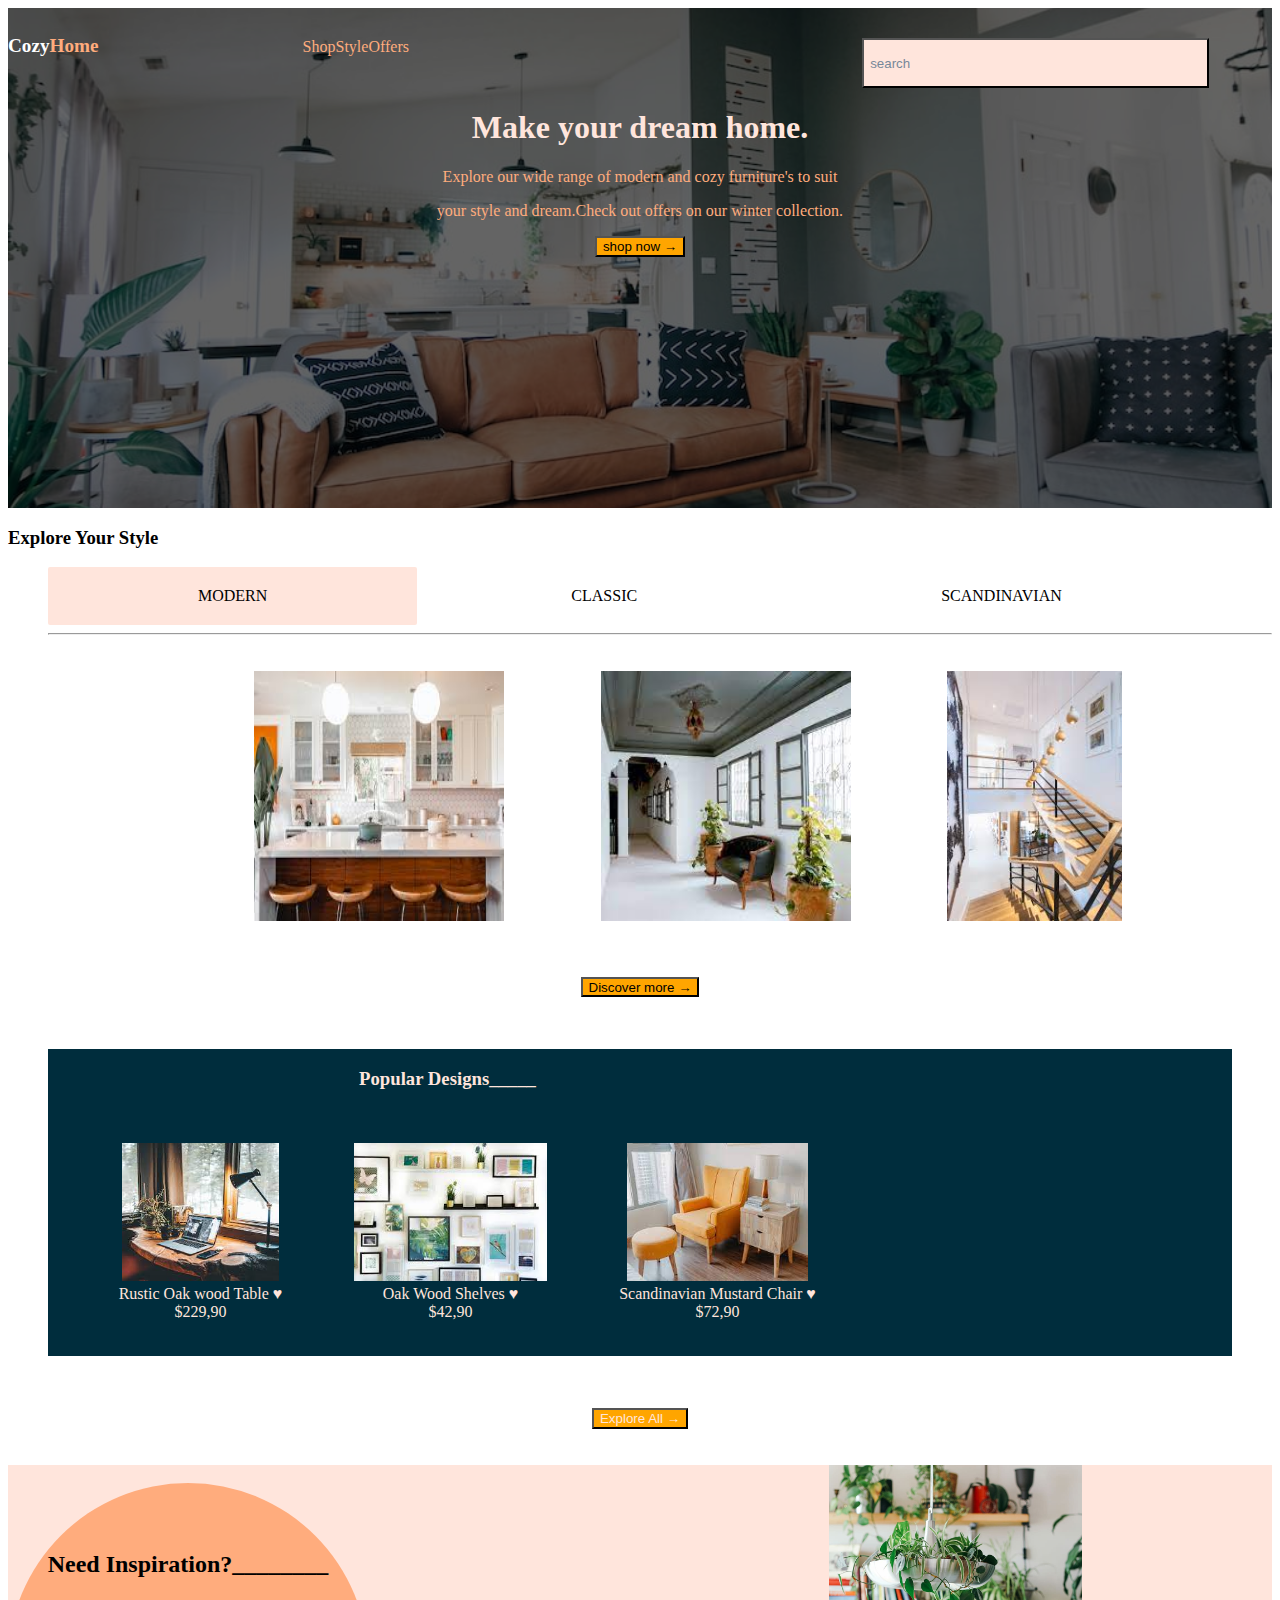
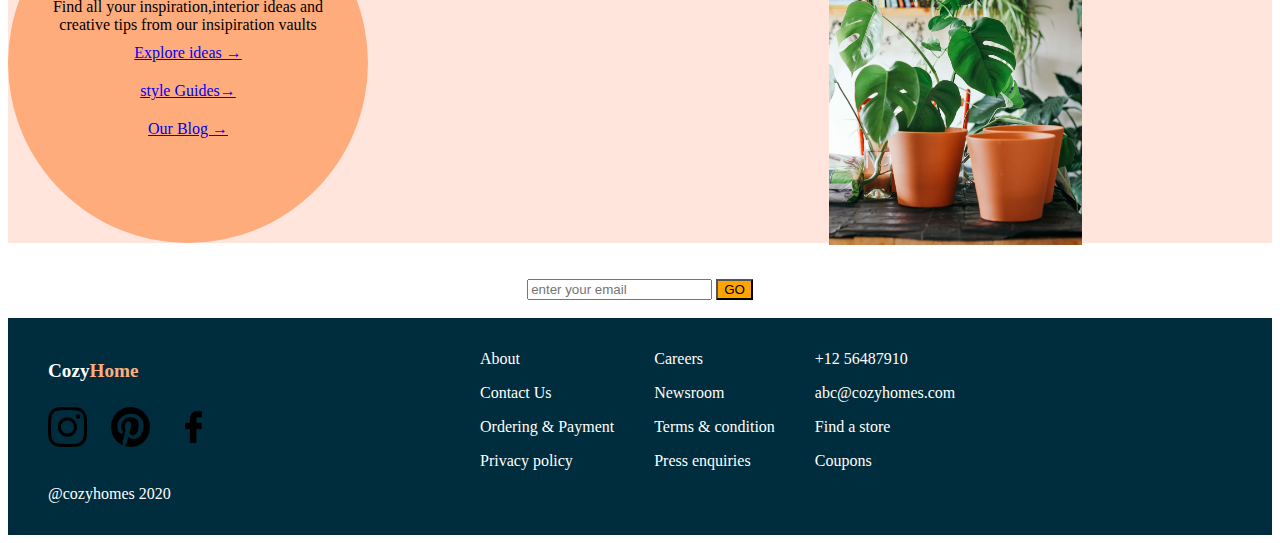
<file: index.html>
<!DOCTYPE html>
<html lang="en">
<head>
    <meta charset="UTF-8">
    <meta http-equiv="X-UA-Compatible" content="IE=edge">
    <meta name="viewport" content="width=device-width, initial-scale=1.0">
    <title>Document</title>
    <link rel="stylesheet" href="style.css">
</head>
<body>
    <div class="coach">
    <div class ="content">
        <div id="coz"><h4 id ="word">Cozy</h4><h4 id="Home">Home</h4></div>
   <div class="bars">
    <li>Shop</li>
    <li>Style</li>
    <li>Offers</li>
    <!-- <a href="Shop">Shop</a>
    <a href="Style">Style</a>
    <a href="Offers">Offers</a> -->
    <button class="search">search</button>
   </div>
   <br>

   <div class="dream">
    <h1>Make your dream home.</h1>
   </div>
   <div class="explore">
        <p>Explore our wide range of modern and cozy furniture's to suit</p>
        <p>your style and dream.Check out offers on our winter collection.</p>
        <button class="button">shop now &#8594;</button>
    </div> 
</div>    
</div>  
<div>
    <h3>Explore Your Style </h3>
</div>
<!-- <div class ="kitchen">
    <p id ="mod">MODERN </p>
    <img src="/kitchen.jpeg" alt="kitchen image ">
    <p id ="sic">CLASSIC </p>
    <img src="/pavement.jpeg" alt="pavement ">
    <p id ="case">SCANDINAVIAN </p>
    <img src="/stairs.jpeg" alt="staircase ">
   <br>
   <br>
</div> -->
<div>
<nav class ="nav">
    <ul>
        <li class ="modern">MODERN</li>
        <li>CLASSIC</li>
        <li>SCANDINAVIAN</li>
        <hr>
    </ul>
</div>
</nav>
<div class ="Pics">
    <img  class="kitchen"src="/kitchen.jpeg" alt="photo of a kitchen">
    <img  class ="pave"src="/pavement.jpeg" alt="pavement">
    <img  class="stairs"src="/stairs.jpeg" alt="stairs">

</div>
<div>
    <br>
    <br>
    <button class="ton">Discover more &#8594;</button>
    <br>
    <br>
</div>
<figure class="popular">
    
<div class="des">
    <h3>Popular Designs_____ </h3><br>
    
    
    <ul class="ul">
        <li><img src="/laptop.jpeg" alt="laptop" class="image1"><br>Rustic Oak wood Table <span>&hearts;</span><br>$229,90</li>
        <li><img src="/diy.jpeg" alt="shelves" class="image2"><br>Oak Wood Shelves <span>&hearts;</span><br>$42,90</li>
        <li><img src="/orange.jpeg" alt="orange chair" class="image3"><br>Scandinavian Mustard Chair <span>&hearts;</span><br>$72,90 </li>

    </ul>
</div>
</figure>
<br>
<br>

 <div class="exploreall">
<button class="all">Explore All &#8594;</button>
</div> 
<br>
<br>
<div class="inspire">
 <div class="Inspiration">
    <div class ="plantpot">
        <img src="/plant-pot-flower-decoration (1).jpg" alt="plantpot"></div>
        <br>
<div class="round">
    <br>
    <h2>Need Inspiration?________</h2>
    <div class="insideform">
    <span>Find all your inspiration,interior ideas and creative tips from our</span>
    <span>insipiration vaults</span>
    <br>
    <div class="blog">
    <a href="Explore ideas.HTML" &#8594;>Explore ideas &#8594;</a>
    <a href="Style Guides">style Guides&#8594; </a>
    <a href="Our Blog">Our Blog &#8594;</a>
    <br>
    <br>
    </div>
    </div>
</div>   
</div>
</div>

    <br>
    <br>

</div>
<div class="email">
    <input type=" email" placeholder="enter your email"   />  
    <button class="Gone">GO</button>
    <br>
    <br>
</div>

    <div class ="footer">
    
    <ul>
        <div id="co"><h4 id ="word">Cozy</h4><h4 id="Home">Home</h4></div>
        <br>
        <div class="icons">
        <img class="insta"src="insta.png" alt="gram">
        <img  class ="pin"src="pin.png" alt="pinterest">
        <img class="book" src="fb.png" alt="facebook">
        <br>
        </div>
        <br>
        <p>@cozyhomes 2020</p>

</ul>
    
    </ul>
    <div></div>
    <ul>
        <p>About</p>
        <p>Contact Us</p>
        <p>Ordering & Payment</p>
        <p>Privacy policy</p>
    
    </ul>
    <div></div>
    <ul>
        <p>Careers</p>
        <p>Newsroom</p>
        <p>Terms & condition</p>
        <p>Press enquiries</p>
    </ul>
    <div></div>
    <ul>
        <p>+12 56487910</p>
        <p>abc@cozyhomes.com</p>
        <p>Find a store</p>
        <p>Coupons</p>
    </ul>
</div>
</div>
</body>
</html>
</file>
<file: style.css>
.coach{
    background-image: url("car.jpeg");
    background-repeat: no-repeat;
    margin: 0%;
    height: 500px;
    background-size: 100%;
    overflow: none;
    background-position: center;
}
.content{
    background-color: rgba(0,0,0,.6);
    height: 500px;
}


.bar{
    background-color: white;
    height: 50 px;
    margin: 0 auto;
    display: flex;
    display: inline
    

}
.dream{
    margin: 0 auto;
    padding-top: 0%;
    text-align: center;
    color:#ffe5dc;
    }
    .explore{
    
            margin: 0 auto;
            text-align: center;
            color: #ffac7d;
    }
    .button{
        background-color: orange;
        
    }
    #coz{
        display: inline-flex;
        font-size: larger;
        color: white;
    }
    #Home{
        color:#ffac7d;
    }
    .bars{
        display: inline-flex;
        list-style: none;
        overflow: auto;
        padding-left: 60%;
        margin-left: 0%;
        padding: 30px 20px 0px 200px;
    }
    .bars a{float: left;
        padding: 12px;
        color: black;
        color: #ffac7d;

    }
    #mod{
        border-radius: 1px;
    }
    #class{
        display: flex;
    }
.kitchen{
    display: flex;

}
.ton{
    background-color: orange;
    padding-bottom: 0px;
    text-align: center;
    display: flex;
    margin:0 auto;
    
    }
    .popular{
        display: flex;
        background-color: #002d3d;
    }
    .all{
        background-color: orange;
        text-align: center;
        color: #002d3d;
        margin:0 auto;
        display: flex;
        text-decoration-color: #002d3d;
    }
    .Insipration{
        background-color: #ffe5dc;
        display: flex;
    }
    .plantpot{
        display: flex;
        width: 200px;
        height: 200px;
        justify-content: end;
        float: right;
    }
    .Gone{
        background-color: orange;
       border-radius: 2%;
    }
    .last{
        background-color: #002d3d;
        
    }
    #finalcozy{
        display: inline-flex;
        font-size: larger;
        color:black;
    }
    .final{
        display: flex;
        display: inline flex;
    }
    .blog a{
        display: block;
        padding: 10px 1px;
    
    /* }
    /* .insideform{
        background-color: #ffac7d;
        border-radius: 10%;
        width: 50%;
        height: 70%;
        text-align: left; */
    } */
    .pop{
color: #ffac7d;
text-align: end;
display: block;
    }
    .image1{
        width: 70%;
        height: 70%
        
    }
    .image2{
        width: 70%;
        height: 70%
        
    }
    .image3{
        width: 70%;
        height: 70%
        
    }
    .ul{
        display: flex;
        list-style-type: none;

    }
    .des{
        text-align: center;
        color: #ffe5dc;
    }
    .Insipration{
        background-color: #ffe5dc;
        width: 20px;

    }
    .our{
        text-align: center;
    }
    li{
        display: flex;
        list-style: none;
        display: inline-block;
        
    }
    .lastpage{
        background-color: #002d3d;
        color: white;
    }
    .ABT ul li {
        content: white;
        display: flex;

    }
    .feed ul li {
        content: white;
        display: flex
        }
        .all{
            background-color: #002d3d;
        }
        .footer{
            color: white;
            background-color: #002d3d;
            display: flex;

        }
        .need{
            display: flex;
            gap: 100px;
            align-items: center;
            background-color: #ffe5dc;
        }
        .email{
            text-align: center;
        }

        .inspire{
            background-color: #ffe5dc;
        }
        .all{
            color: #ffe5dc;
            background-color: orange;
            
        }
        .round{
            /* border: solid; */
            border-radius: 50%;
            width: 300px;
            height: 300px;
            padding: 30px;
            text-align: center;
            background-color: #ffac7d;
            margin-right: 15%;
        }
        .plantpot{
            width: 300px;
            height: 380px;  
            margin-right: 15%;
        }
        .kitchen{
            width: 250px;
            height: 250px;
            margin-left: 10%;
            
            
        }
        .pave{
            width: 250px;
            height: 250px;
            margin-left: 10%;
           
        }
        .stairs{
            width: 250px;
            height: 250px;
            margin-left: 10%;
            
           
        }
        .nav ul li{
            padding: 20px 150px 20px;
            list-style-type: none;
            justify-content: right;
            display: inline-block;

        }
        .Pics{
            padding: 20px 150px 20px;
            list-style-type: none;
            justify-content: right;
            display: inline-block;
            display: flex;
        } 
        .modern{
            background-color:#ffe5dc;
            border-radius: 2px;
        }
        #co{
                display: inline-flex;
                font-size: larger;
                color: white;
        }
        .insta{
            margin-right: 5%;
            width: 10%;
        }
        .pin{
            margin-right: 5%;
            width: 10%;
        }
        .book{
            margin-right: 5%;
            width: 10%;
        }
        .icons{
            color: white;
        }
        .per{
            margin-left: 10%;
            width: 1%; 
        }
        .search{
            width: 800px;
            height: 50px;
            text-align: left;
            color:lightslategray;
            text-decoration-color: black;
            background-color:#ffe5dc;
            margin-left: 50%;

        }
        .bars ul li{
            list-style-type: none;
            justify-content: right;
            display: inline-block;
            display: flex;
            justify-content: space-between;
         

        }
        .bars li{
            display: inline-block;
            justify-content: space-between;
            color: #ffac7d;
            display: flex;
            word-spacing: 2em;
            word-spacing: normal;
            
        }
</file>
